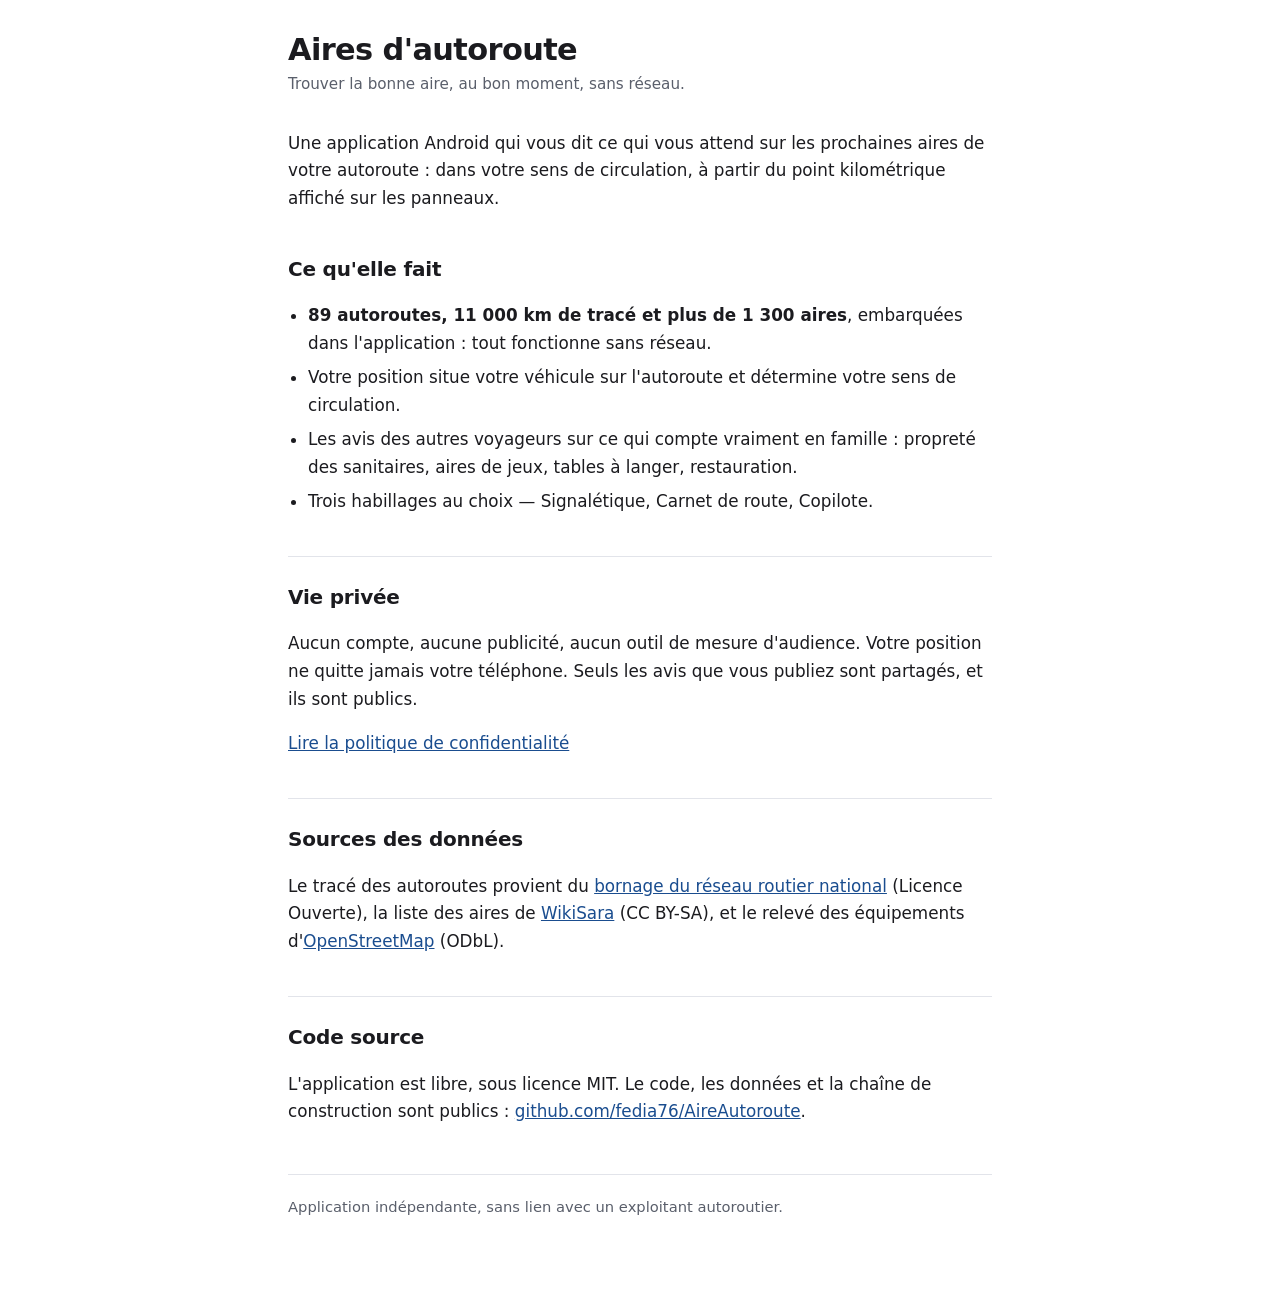
<file: docs/index.html>
<!doctype html>
<html lang="fr">
<head>
<meta charset="utf-8">
<meta name="viewport" content="width=device-width, initial-scale=1">
<title>Aires d'autoroute</title>
<link rel="stylesheet" href="style.css">
</head>
<body>
<main>

<h1>Aires d'autoroute</h1>
<p class="date">Trouver la bonne aire, au bon moment, sans réseau.</p>

<p>Une application Android qui vous dit ce qui vous attend sur les prochaines aires de votre
autoroute : dans votre sens de circulation, à partir du point kilométrique affiché sur les
panneaux.</p>

<h2>Ce qu'elle fait</h2>
<ul>
  <li><strong>89 autoroutes, 11 000 km de tracé et plus de 1 300 aires</strong>, embarquées dans
  l'application : tout fonctionne sans réseau.</li>
  <li>Votre position situe votre véhicule sur l'autoroute et détermine votre sens de circulation.</li>
  <li>Les avis des autres voyageurs sur ce qui compte vraiment en famille : propreté des
  sanitaires, aires de jeux, tables à langer, restauration.</li>
  <li>Trois habillages au choix — Signalétique, Carnet de route, Copilote.</li>
</ul>

<h2>Vie privée</h2>
<p>Aucun compte, aucune publicité, aucun outil de mesure d'audience. Votre position ne quitte
jamais votre téléphone. Seuls les avis que vous publiez sont partagés, et ils sont publics.</p>
<p><a href="confidentialite.html">Lire la politique de confidentialité</a></p>

<h2>Sources des données</h2>
<p>Le tracé des autoroutes provient du
<a href="https://www.data.gouv.fr/datasets/bornage-du-reseau-routier-national/">bornage du réseau
routier national</a> (Licence Ouverte), la liste des aires de
<a href="https://routes.fandom.com">WikiSara</a> (CC BY-SA), et le relevé des équipements
d'<a href="https://www.openstreetmap.org">OpenStreetMap</a> (ODbL).</p>

<h2>Code source</h2>
<p>L'application est libre, sous licence MIT. Le code, les données et la chaîne de construction
sont publics : <a href="https://github.com/fedia76/AireAutoroute">github.com/fedia76/AireAutoroute</a>.</p>

<p class="pied">
Application indépendante, sans lien avec un exploitant autoroutier.
</p>

</main>
</body>
</html>
</file>
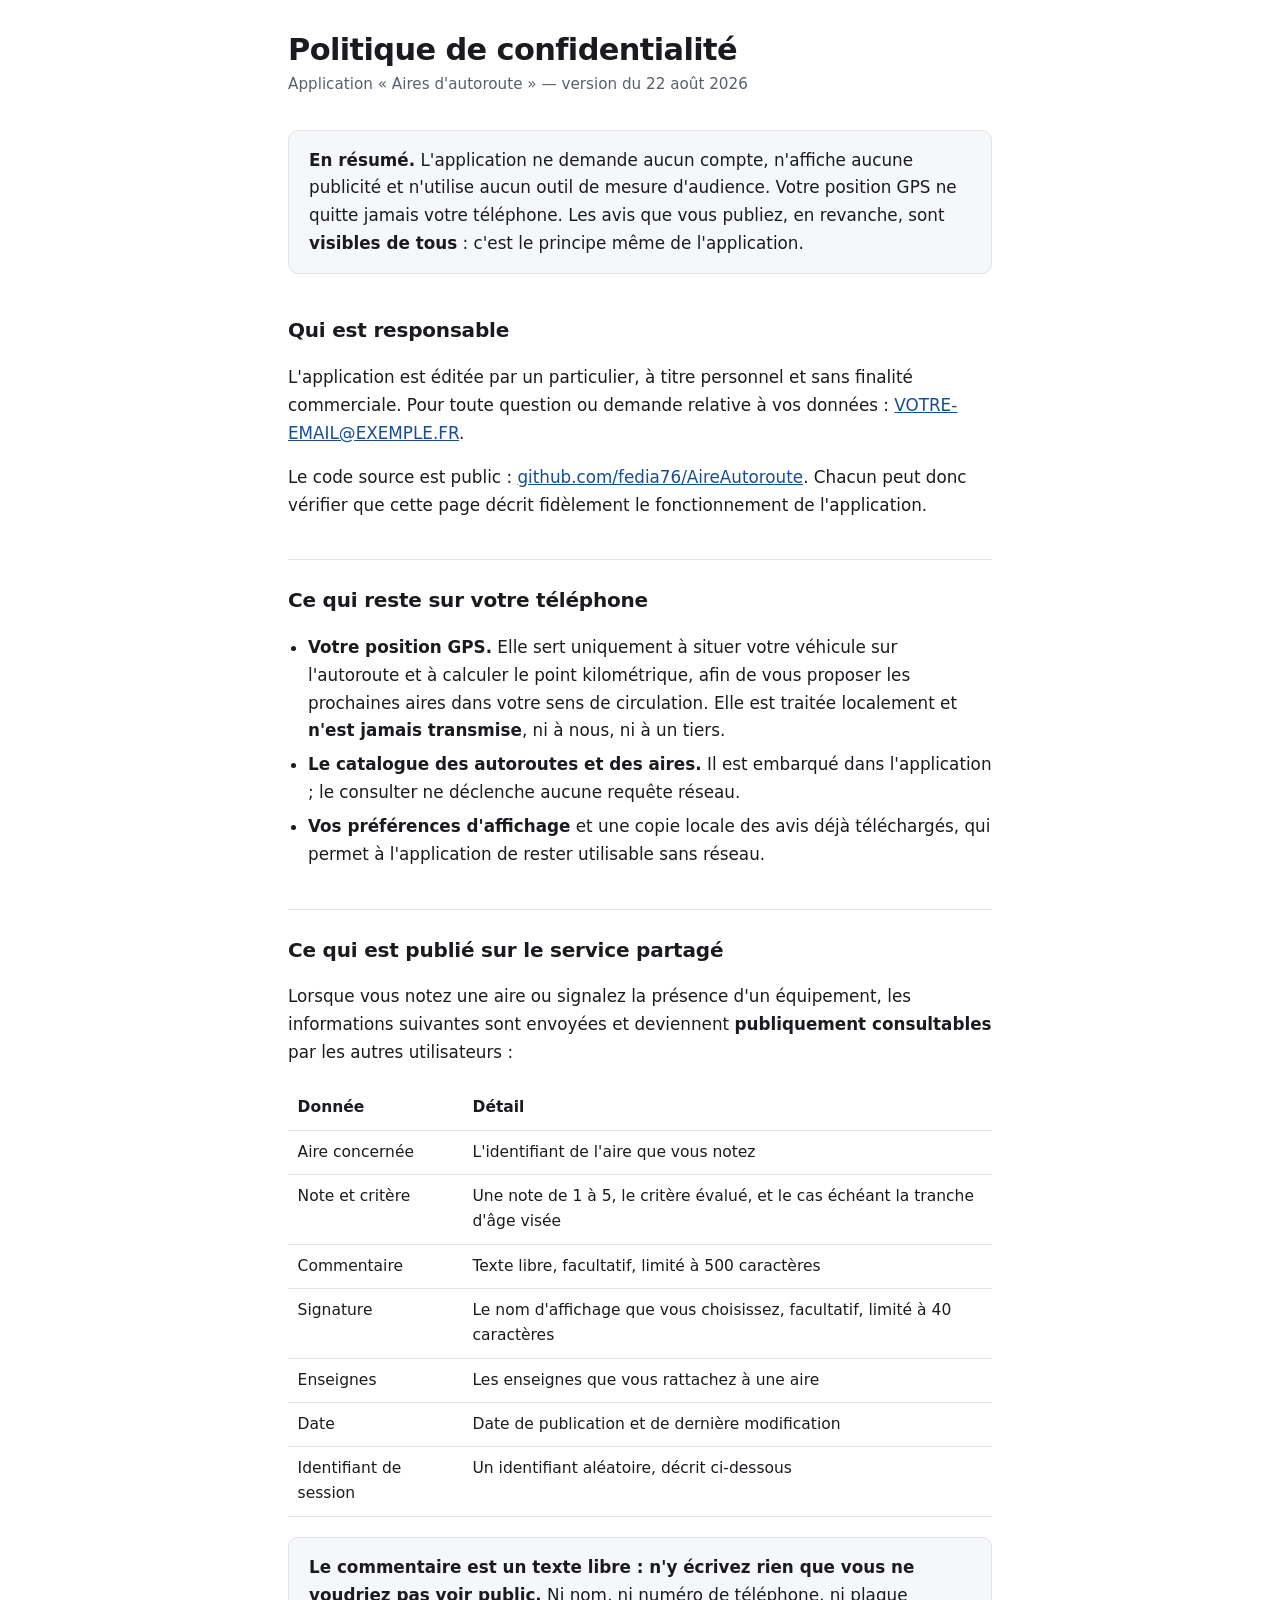
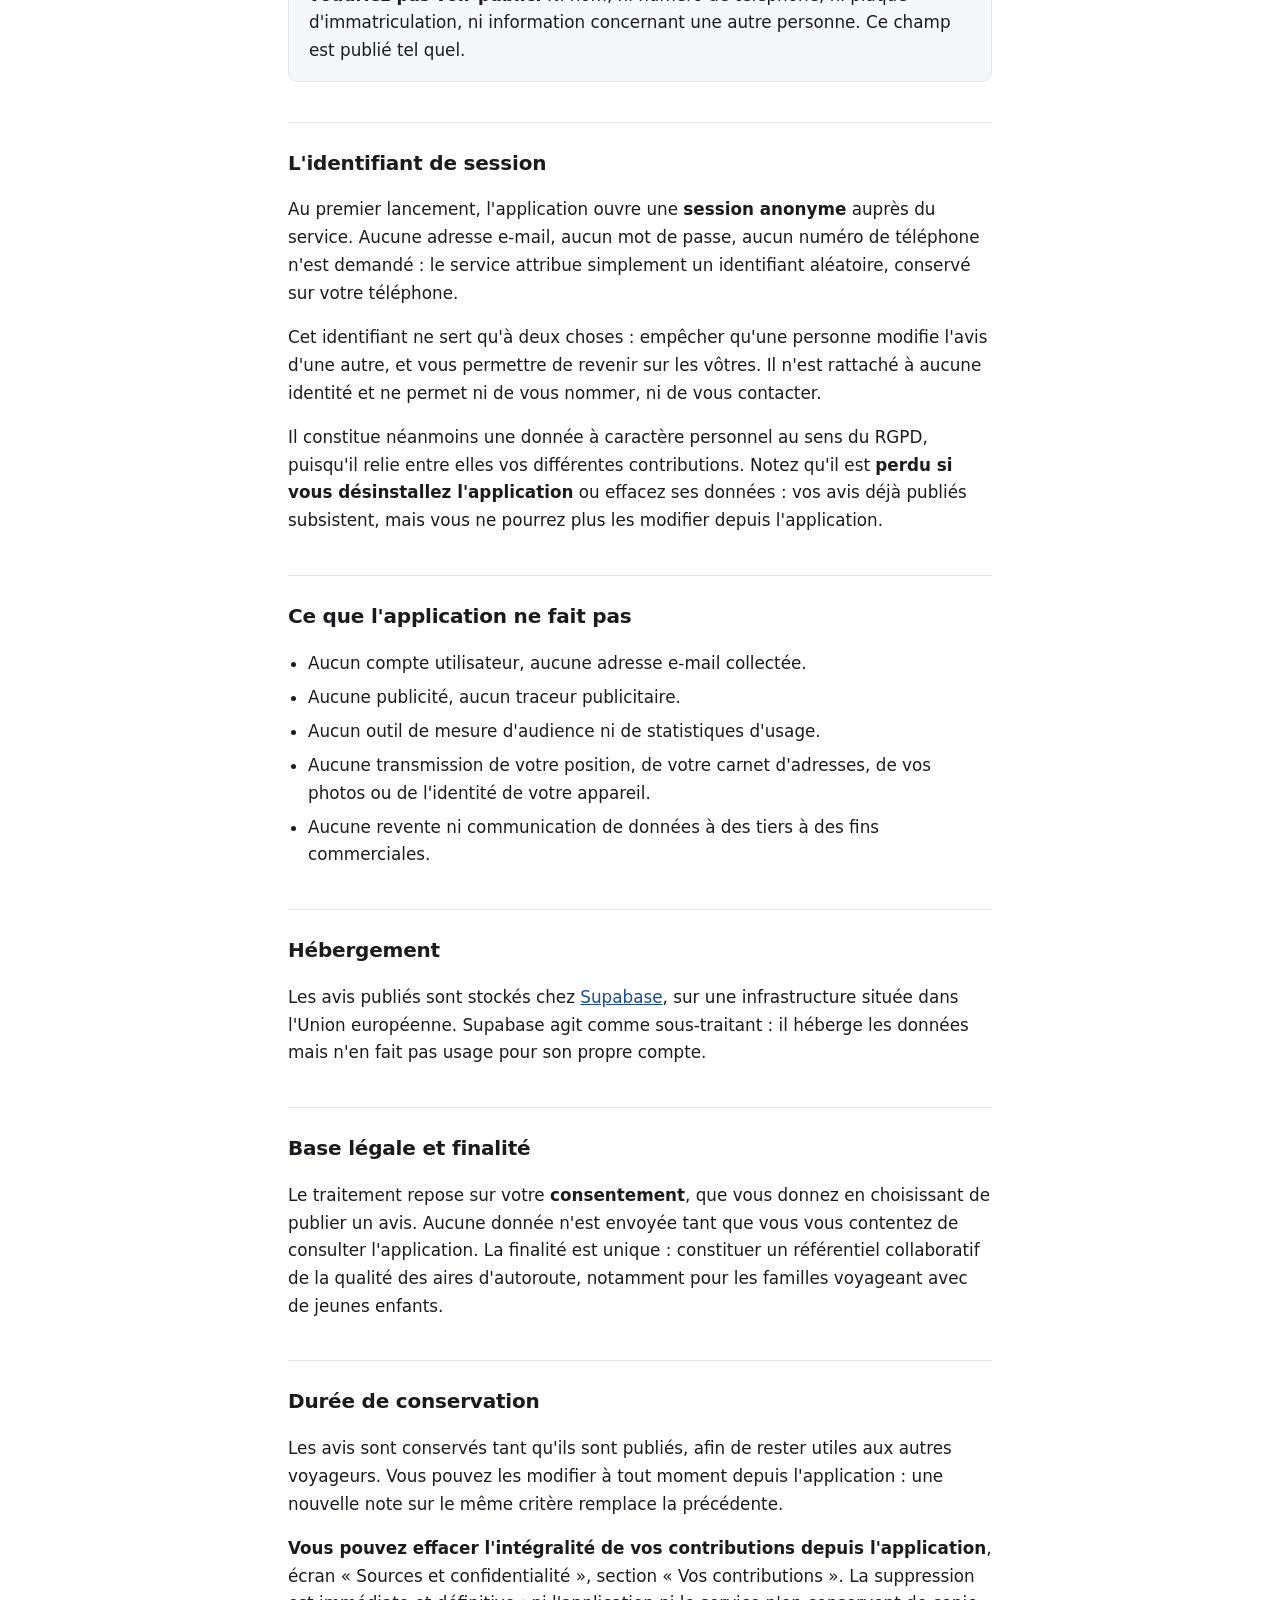
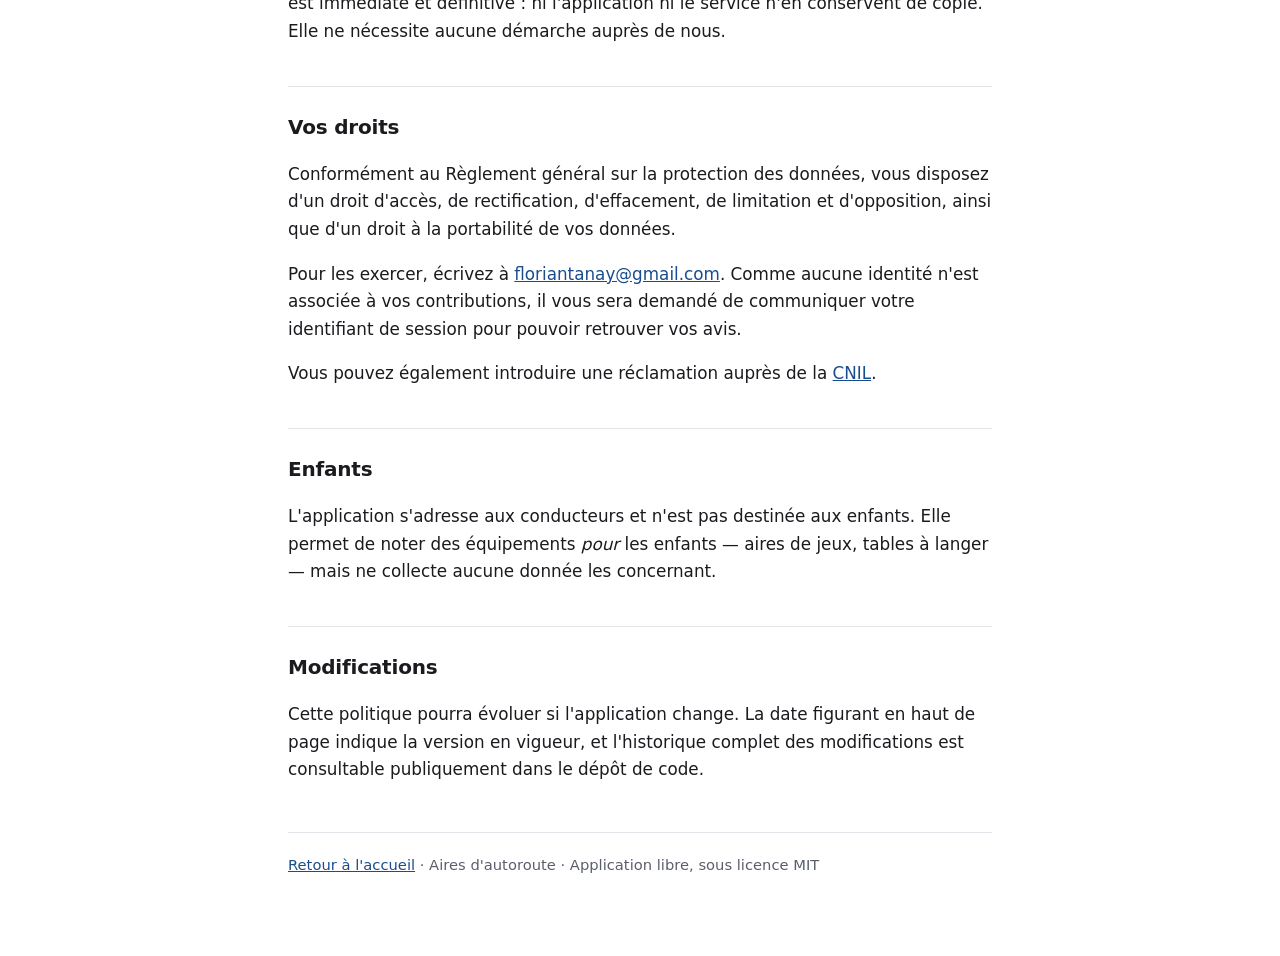
<file: docs/confidentialite.html>
<!doctype html>
<html lang="fr">
<head>
<meta charset="utf-8">
<meta name="viewport" content="width=device-width, initial-scale=1">
<title>Politique de confidentialité — Aires d'autoroute</title>
<link rel="stylesheet" href="style.css">
</head>
<body>
<main>

<h1>Politique de confidentialité</h1>
<p class="date">Application « Aires d'autoroute » — version du 22 août 2026</p>

<div class="encadre">
<p><strong>En résumé.</strong> L'application ne demande aucun compte, n'affiche aucune publicité
et n'utilise aucun outil de mesure d'audience. Votre position GPS ne quitte jamais votre
téléphone. Les avis que vous publiez, en revanche, sont <strong>visibles de tous</strong> : c'est
le principe même de l'application.</p>
</div>

<h2>Qui est responsable</h2>
<p>L'application est éditée par un particulier, à titre personnel et sans finalité commerciale.
Pour toute question ou demande relative à vos données :
<a href="mailto:VOTRE-EMAIL@EXEMPLE.FR">VOTRE-EMAIL@EXEMPLE.FR</a>.</p>
<p>Le code source est public : <a href="https://github.com/fedia76/AireAutoroute">github.com/fedia76/AireAutoroute</a>.
Chacun peut donc vérifier que cette page décrit fidèlement le fonctionnement de l'application.</p>

<h2>Ce qui reste sur votre téléphone</h2>
<ul>
  <li><strong>Votre position GPS.</strong> Elle sert uniquement à situer votre véhicule sur
  l'autoroute et à calculer le point kilométrique, afin de vous proposer les prochaines aires dans
  votre sens de circulation. Elle est traitée localement et <strong>n'est jamais transmise</strong>,
  ni à nous, ni à un tiers.</li>
  <li><strong>Le catalogue des autoroutes et des aires.</strong> Il est embarqué dans
  l'application ; le consulter ne déclenche aucune requête réseau.</li>
  <li><strong>Vos préférences d'affichage</strong> et une copie locale des avis déjà téléchargés,
  qui permet à l'application de rester utilisable sans réseau.</li>
</ul>

<h2>Ce qui est publié sur le service partagé</h2>
<p>Lorsque vous notez une aire ou signalez la présence d'un équipement, les informations suivantes
sont envoyées et deviennent <strong>publiquement consultables</strong> par les autres
utilisateurs :</p>

<table>
<tr><th>Donnée</th><th>Détail</th></tr>
<tr><td>Aire concernée</td><td>L'identifiant de l'aire que vous notez</td></tr>
<tr><td>Note et critère</td><td>Une note de 1 à 5, le critère évalué, et le cas échéant la tranche d'âge visée</td></tr>
<tr><td>Commentaire</td><td>Texte libre, facultatif, limité à 500 caractères</td></tr>
<tr><td>Signature</td><td>Le nom d'affichage que vous choisissez, facultatif, limité à 40 caractères</td></tr>
<tr><td>Enseignes</td><td>Les enseignes que vous rattachez à une aire</td></tr>
<tr><td>Date</td><td>Date de publication et de dernière modification</td></tr>
<tr><td>Identifiant de session</td><td>Un identifiant aléatoire, décrit ci-dessous</td></tr>
</table>

<div class="encadre">
<p><strong>Le commentaire est un texte libre : n'y écrivez rien que vous ne voudriez pas voir
public.</strong> Ni nom, ni numéro de téléphone, ni plaque d'immatriculation, ni information
concernant une autre personne. Ce champ est publié tel quel.</p>
</div>

<h2>L'identifiant de session</h2>
<p>Au premier lancement, l'application ouvre une <strong>session anonyme</strong> auprès du service.
Aucune adresse e-mail, aucun mot de passe, aucun numéro de téléphone n'est demandé : le service
attribue simplement un identifiant aléatoire, conservé sur votre téléphone.</p>
<p>Cet identifiant ne sert qu'à deux choses : empêcher qu'une personne modifie l'avis d'une autre,
et vous permettre de revenir sur les vôtres. Il n'est rattaché à aucune identité et ne permet ni de
vous nommer, ni de vous contacter.</p>
<p>Il constitue néanmoins une donnée à caractère personnel au sens du RGPD, puisqu'il relie entre
elles vos différentes contributions. Notez qu'il est <strong>perdu si vous désinstallez
l'application</strong> ou effacez ses données : vos avis déjà publiés subsistent, mais vous ne
pourrez plus les modifier depuis l'application.</p>

<h2>Ce que l'application ne fait pas</h2>
<ul>
  <li>Aucun compte utilisateur, aucune adresse e-mail collectée.</li>
  <li>Aucune publicité, aucun traceur publicitaire.</li>
  <li>Aucun outil de mesure d'audience ni de statistiques d'usage.</li>
  <li>Aucune transmission de votre position, de votre carnet d'adresses, de vos photos ou de
  l'identité de votre appareil.</li>
  <li>Aucune revente ni communication de données à des tiers à des fins commerciales.</li>
</ul>

<h2>Hébergement</h2>
<p>Les avis publiés sont stockés chez <a href="https://supabase.com">Supabase</a>, sur une
infrastructure située dans l'Union européenne. Supabase agit comme sous-traitant : il héberge les
données mais n'en fait pas usage pour son propre compte.</p>

<h2>Base légale et finalité</h2>
<p>Le traitement repose sur votre <strong>consentement</strong>, que vous donnez en choisissant de
publier un avis. Aucune donnée n'est envoyée tant que vous vous contentez de consulter
l'application. La finalité est unique : constituer un référentiel collaboratif de la qualité des
aires d'autoroute, notamment pour les familles voyageant avec de jeunes enfants.</p>

<h2>Durée de conservation</h2>
<p>Les avis sont conservés tant qu'ils sont publiés, afin de rester utiles aux autres voyageurs.
Vous pouvez les modifier à tout moment depuis l'application : une nouvelle note sur le même critère
remplace la précédente.</p>
<p><strong>Vous pouvez effacer l'intégralité de vos contributions depuis l'application</strong>,
écran « Sources et confidentialité », section « Vos contributions ». La suppression est immédiate
et définitive : ni l'application ni le service n'en conservent de copie. Elle ne nécessite aucune
démarche auprès de nous.</p>

<h2>Vos droits</h2>
<p>Conformément au Règlement général sur la protection des données, vous disposez d'un droit
d'accès, de rectification, d'effacement, de limitation et d'opposition, ainsi que d'un droit à la
portabilité de vos données.</p>
<p>Pour les exercer, écrivez à <a href="mailto: floriantanay@gmail.com">floriantanay@gmail.com</a>.
Comme aucune identité n'est associée à vos contributions, il vous sera demandé de communiquer votre
identifiant de session pour pouvoir retrouver vos avis.</p>
<p>Vous pouvez également introduire une réclamation auprès de la
<a href="https://www.cnil.fr">CNIL</a>.</p>

<h2>Enfants</h2>
<p>L'application s'adresse aux conducteurs et n'est pas destinée aux enfants. Elle permet de noter
des équipements <em>pour</em> les enfants — aires de jeux, tables à langer — mais ne collecte
aucune donnée les concernant.</p>

<h2>Modifications</h2>
<p>Cette politique pourra évoluer si l'application change. La date figurant en haut de page indique
la version en vigueur, et l'historique complet des modifications est consultable publiquement dans
le dépôt de code.</p>

<p class="pied">
<a href="./">Retour à l'accueil</a> · Aires d'autoroute · Application libre, sous licence MIT
</p>

</main>
</body>
</html>
</file>
<file: docs/style.css>
:root {
  --fond: #ffffff;
  --texte: #1b1b1f;
  --attenue: #5a5f6b;
  --trait: #e2e4ea;
  --accent: #1a4d8f;
  --encadre: #f5f7fa;
}

@media (prefers-color-scheme: dark) {
  :root {
    --fond: #14161a;
    --texte: #e8eaee;
    --attenue: #a0a6b2;
    --trait: #2a2e36;
    --accent: #7bb0f0;
    --encadre: #1c1f25;
  }
}

* { box-sizing: border-box; }

body {
  margin: 0;
  padding: 2rem 1.25rem 4rem;
  background: var(--fond);
  color: var(--texte);
  font-family: system-ui, -apple-system, "Segoe UI", Roboto, sans-serif;
  font-size: 1.05rem;
  line-height: 1.65;
}

main { max-width: 44rem; margin: 0 auto; }

h1 {
  font-size: 1.9rem;
  line-height: 1.2;
  margin: 0 0 0.25rem;
  letter-spacing: -0.02em;
}

h2 {
  font-size: 1.25rem;
  margin: 2.5rem 0 0.75rem;
  padding-top: 1.5rem;
  border-top: 1px solid var(--trait);
  letter-spacing: -0.01em;
}

h2:first-of-type { border-top: none; padding-top: 0; }

.date { color: var(--attenue); font-size: 0.95rem; margin: 0 0 2rem; }

a { color: var(--accent); }

ul { padding-left: 1.25rem; }
li { margin: 0.4rem 0; }

.encadre {
  background: var(--encadre);
  border: 1px solid var(--trait);
  border-radius: 10px;
  padding: 1rem 1.25rem;
  margin: 1.25rem 0;
}

.encadre p:first-child { margin-top: 0; }
.encadre p:last-child { margin-bottom: 0; }

table { width: 100%; border-collapse: collapse; margin: 1.25rem 0; font-size: 0.97rem; }
th, td { text-align: left; padding: 0.55rem 0.6rem; border-bottom: 1px solid var(--trait); vertical-align: top; }
th { font-weight: 600; }

.pied {
  margin-top: 3rem;
  padding-top: 1.25rem;
  border-top: 1px solid var(--trait);
  color: var(--attenue);
  font-size: 0.92rem;
}

code {
  background: var(--encadre);
  border: 1px solid var(--trait);
  border-radius: 4px;
  padding: 0.1em 0.35em;
  font-size: 0.9em;
}
</file>
